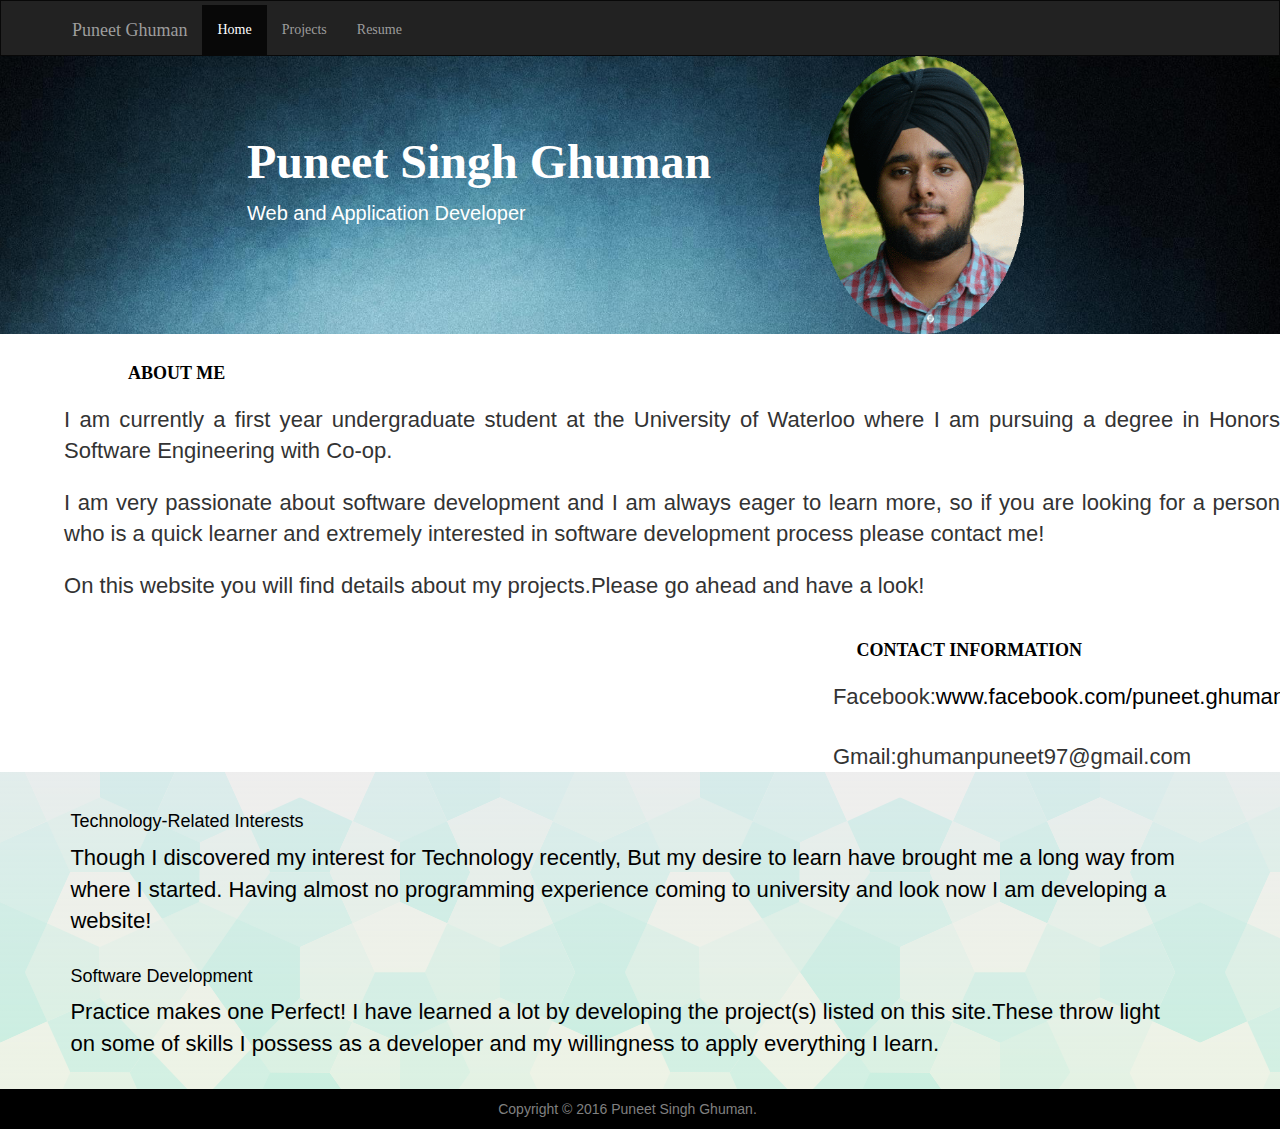
<file: index.html>
<!DOCTYPE html>
<html>
 <head>
    <meta charset="utf-8">
    <meta http-equiv="X-UA-Compatible" content="IE=edge">
	<Title>Puneet Ghuman</Title>
    <meta name="viewport" content="width=device-width, initial-scale=1">
   <link href="http://s3.amazonaws.com/codecademy-content/courses/ltp/css/shift.css" rel="stylesheet">
   <link href="css/bootstrap.min.css" rel="stylesheet">
    <link rel="stylesheet" href="css/main.css">
 </head>
 <body>
 <div class="big">
  <nav class="navbar navbar-inverse">
  <div class="container">
    <div class="navbar-header">
      <a class="navbar-brand" href="#">Puneet Ghuman</a>
    </div>
    <ul class="nav navbar-nav">
      <li class="active"><a href="#">Home</a></li>
      <li><a href="pj.html">Projects</a></li>
      <li><a href="siteresume.html">Resume</a></li>
    </ul>
  </div>
</nav>

 <div class="jumb">
  <img style = "padding-right: 20%; width:36vw;float: right; "src="css/images/p.png" />
  <div class="container" > 
   <h1 style="text-align: left;">Puneet Singh Ghuman</h1>
   <p style="text-align: left;">Web and Application Developer</p> 
  </div>
 </div>

 
  <div class="row">
   <div id="b1" class="pull-left">
    <h3>ABOUT ME</h3>
	  <p style="font-size: 2.45vmin;">I am currently a first year undergraduate student at the University of Waterloo where I am pursuing a degree in Honors Software Engineering with Co-op.</p>
      <p style="font-size: 2.45vmin;">I am very passionate about software development and I am always eager to learn more, so if you are looking for a person who is a quick learner and extremely interested in software development process please contact me!</p>
      <p style="font-size: 2.45vmin;">On this website you will find details about my projects.Please go ahead and have a look!</p>
   </div>
 
   <div id="b1" class="pull-right">
     <h3>CONTACT INFORMATION</h3>
        		
	   <span style="font-size: 2.45vmin;">Facebook:<a style="color: black;"href="#">www.facebook.com/puneet.ghuman.9</a></span><br>
	   <br>
	   <br>
	   <span style="font-size: 2.45vmin;">Gmail:<a href="#"></a>ghumanpuneet97@gmail.com</span>
   </div>
  </div> 
  
  <div id="b2">
  <div style = "color:black; padding-top:10px;" class="nhead">
	  <div class="nbody">
	    <h4>Technology-Related Interests</h4>
		  <p style="font-size: 2.45vmin;">Though I discovered my interest for Technology recently, But my desire to learn have brought me a long way from where I started. Having almost no programming experience coming to university and look now I am developing a website!</p>
	  </div>
  </div>	  

    <div style = "color:black; padding-top:10px;" class="nhead">
	  <div class="nbody">
	    <h4>Software Development</h4>
		  <p style="font-size: 2.45vmin;">Practice makes one Perfect! I have learned a lot by developing the project(s) listed on this site.These throw light on some of skills I possess as a developer and my willingness to apply everything I learn.</p>
	  </div>
  </div>	  
  </div>
  
 <div id="foot">
  <p>Copyright © 2016 Puneet Singh Ghuman.</p>
 </div> 
 </div>
 </body>
</html>
</file>
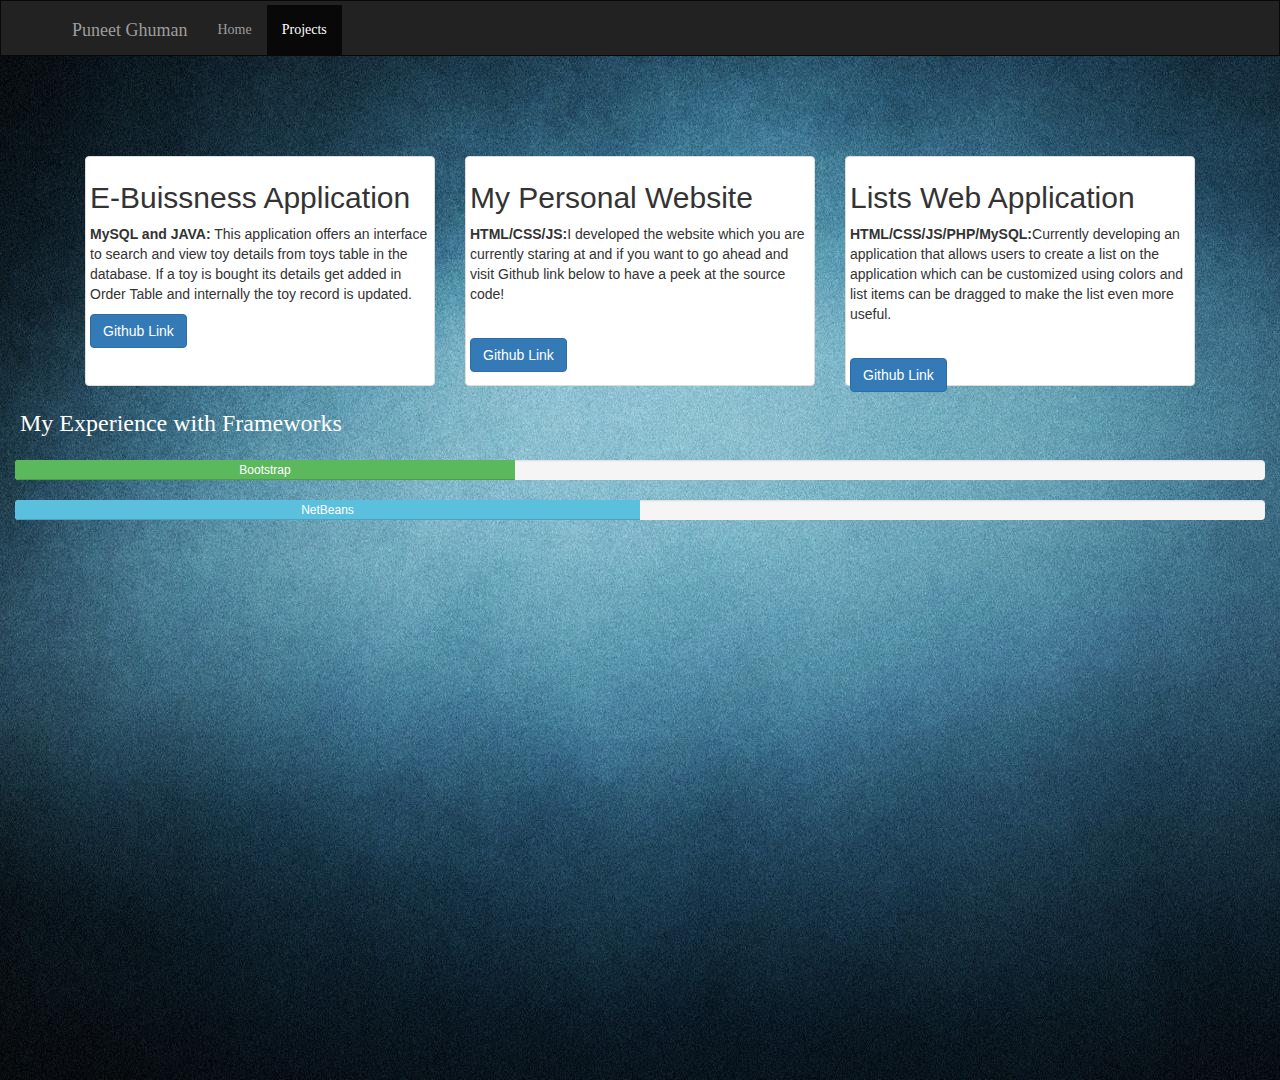
<file: pj.html>
<!DOCTYPE html>
<html>
 <head>
    <meta charset="utf-8">
    <meta http-equiv="X-UA-Compatible" content="IE=edge">
	<Title>Puneet Ghuman</Title>
    <meta name="viewport" content="width=device-width, initial-scale=1">
   <link href="http://s3.amazonaws.com/codecademy-content/courses/ltp/css/shift.css" rel="stylesheet">
   <link href="css/bootstrap.min.css" rel="stylesheet">
    <link rel="stylesheet" href="css/pj.css">
 </head>
 <body background="css/images/1359726.jpg">
  <nav class="navbar navbar-inverse">
  <div class="container">
    <div class="navbar-header">
      <a class="navbar-brand" href="#">Puneet Ghuman</a>
    </div>
    <ul class="nav navbar-nav">
      <li><a href="index.html">Home</a></li>
      <li class="active"><a href="#">Projects</a></li>
    </ul>
  </div>
</nav>

  <div style="height: 80vw;" id="wrapper">
   <div class="container">
    <div class="col-sm-6 col-md-4">
	  <div style="height: 230px;background-color: white;" class="thumbnail">
	    <div class="Header">
		  <h2>E-Buissness Application</h2>
           <p style="font-size: 14px"><strong>MySQL and JAVA:</strong> This application offers an interface to search and view toy details from toys table in the database. If a toy is bought its details get added in Order Table and internally the toy record is updated.</p>
            <p id="b"><a href="https://github.com/Puneet-Singh-Ghuman/E-Business-Application/tree/master" class="btn btn-primary" role="button" >Github Link</a></p>
      </div>
    </div>
  </div>		

   <div class="col-sm-6 col-md-4">
	  <div style="height: 230px;background-color: white;" class="thumbnail">
	    <div class="Header">
		  <h2>My Personal Website</h2>
           <p style="font-size: 14px"><strong>HTML/CSS/JS:</strong>I developed the website which you are currently staring at and if you want to go ahead and visit Github link below to have a peek at the source code!</p>
            <p id="b"><a href="https://github.com/Puneet-Singh-Ghuman/Puneet-Singh-Ghuman.github.io" class="btn btn-primary" role="button" style="margin-top: 7%;">Github Link</a></p>
      </div>
    </div>
  </div>
  
   <div class="col-sm-6 col-md-4">
	  <div style="height: 230px;background-color: white;" class="thumbnail">
	    <div class="Header">
		  <h2>Lists Web Application</h2>
           <p style="font-size: 14px"><strong>HTML/CSS/JS/PHP/MySQL:</strong>Currently developing an application that allows users to create a list on the application which can be customized using colors and list items can be dragged to make the list even more useful.</p>
            <p id="b"><a href="https://github.com/Puneet-Singh-Ghuman/Lists-Web-Application/tree/master/webapp" class="btn btn-primary" role="button" style="margin-top: 7%;">Github Link</a></p>
      </div>
    </div>
  </div>
</div>
<p style="margin-top:100px;font-family: Verdana;font-size: 24px;color: white; margin-left: 20px;">My Experience with Frameworks</p>
<div id="b2" class="col-md-12">
    <div class="progress">
      <div class="progress-bar progress-bar-success" role="progressbar" aria-valuenow="40" aria-valuemin="0" aria-valuemax="100" style="width:40%">
        Bootstrap
      </div>
    </div>

    <div class="progress">
      <div class="progress-bar progress-bar-info" role="progressbar" aria-valuenow="50" aria-valuemin="0" aria-valuemax="100" style="width:50%">
        NetBeans
      </div>
    </div>
  </div>	
</div>

</body>
</html>
</file>
<file: css/main.css>
.big{
	min-width=1200px;
	margin: 0 auto;
}

.navbar{
  border-radius: 0;
  font-family: "Shift";
  margin-bottom: 0;
  padding-top: 4px;
  padding-left: 4px;
  
}

.jumb{
	height: 50%;
	width: 100%;
	background-image: url("images/1359726.jpg");
	background-repeat: no-repeat;
	background-size: cover;
	margin-top: 0px;
	margin-bottom: 0px;

}

.jumb h1{
	
	color: white;
	font-size: 48px;
	font-weight: bold;
	font-family: "Shift", "sans-sherif";
}

.jumb p{
	color: white;
	font-size: 20px;
}

.row{
	margin: 0 auto;
}

.row #b1 h3{
	font-family: "Shift", "sans-sherif";
	font-size: 18px;
	font-weight: bold;
}

.jumb .container{
	padding-left: 15%;
	position: relative;
	top: 60px;
	text-align: left;
}

#foot{
  color: gray;
  background-color: black;
  border-color: white;
	padding-right:25px;
	text-align:center;
  padding-top:10px;
	height: 40px;
	width: 100%;
	clear: both;
	margin-top: 0px;
}

#b1 h3{
    font-family: "Shift";
    color: black;
    padding-top: 10px;
    min-width:55%;
    height: auto;
    padding-left: 10%;
	
}

#b2 {
  color: black;
  padding-top:20px;
  padding-left: 5.5%;
  padding-right: 7%;
  padding-bottom: 20px;
  height: 50%;
  width:100%;
  color: white;
  background: linear-gradient(
      rgba(240, 228, 255, 0.60),
      rgba(240, 228, 255, 0.40)
    ), url("images/gra.png");
	margin-bottom: 0px;
  
}
#b1{
	height: 55%;
}

.row #b1 p{
    text-align: justify;
    float:left;
    height: auto;
    padding-top: 10px;
    padding-left: 5%;
}
.row #b1 span{
    text-align: justify;
    float:left;
    height: auto;
    padding-top: 10px;
    padding-left: 5%;
}
</file>
<file: css/pj.css>
.navbar{
  border-radius: 0;
  font-family: "Shift";
  margin-bottom: 0;
  padding-top: 4px;
  padding-left: 4px;
  
}
#wrapper .container{
	position: relative;
	top: 100px;
}

#b2{
	margin-top: 10px;
}

.Header #b{
	margin: auto;
}
</file>
